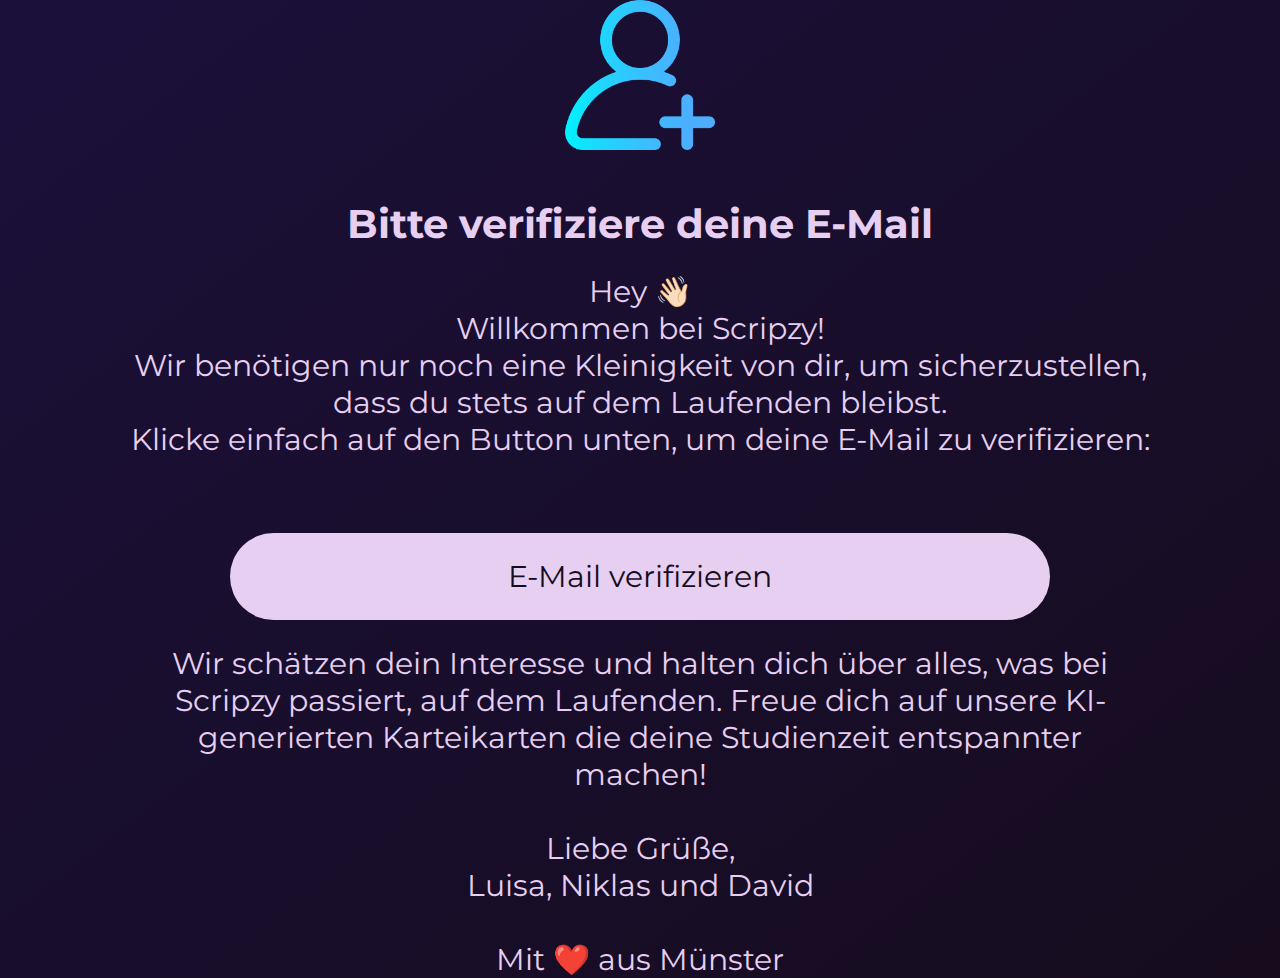
<file: src/main/resources/templates/email-confirm-mail.html>
<!DOCTYPE html>
<html lang="de">

<head>
    <meta charset="utf-8">
</head>

<body>

<div class="content">
    <div class="inner">
        <div class="icon-container">
            <img src="[data-uri]"
                 alt="Icon">
        </div>

        <h2 class="title">Bitte verifiziere deine E-Mail</h2>

        <p class="text">Hey 👋🏻<br>
            Willkommen bei Scripzy! <br>
            Wir benötigen nur noch eine Kleinigkeit von dir, um sicherzustellen, dass du stets auf dem Laufenden bleibst.
            <br>
            Klicke einfach auf den Button unten, um deine E-Mail zu verifizieren:</p>

        <a class="text" th:href="@{${tokenUrl}}" target="_blank">E-Mail verifizieren</a>

        <p class="text">Wir schätzen dein Interesse und halten dich über alles, was bei Scripzy passiert, auf dem Laufenden. Freue dich auf unsere KI-generierten Karteikarten die deine Studienzeit entspannter machen!
            <br><br>
            Liebe Grüße,<br>
            Luisa, Niklas und David<br><br>
            Mit ❤️ aus Münster</p>
    </div>
</div>

<style>
    @import url('https://fonts.googleapis.com/css2?family=Montserrat&family=Roboto:wght@300&display=swap');
    @import url('https://fonts.googleapis.com/css2?family=Montserrat:ital,wght@0,400;1,200&family=Roboto:wght@300&display=swap');

    * {
        margin: 0;
        padding: 0;
        box-sizing: border-box;
        font-family: 'Montserrat', sans-serif;
    }

    .content {
        position: relative;
        min-height: 100vh;
        width: 100vw;
        background: linear-gradient(to right bottom, #1B103A, #160c1e);
    }

    .inner {
        display: flex;
        flex-direction: column;
        align-items: center;
        text-align: center;
        justify-content: center;
        min-height: 100vh;
        width: 80%;
        margin-inline: auto;
        gap: 25px;
        color: rgb(230, 207, 241);
    }

    .icon-container img {
        height: 100px;
        width: 100px;
        margin-bottom: 20px;
    }

    .title {
        font-size: 25px;
    }

    .subtitle {
        font-size: 15px;
        font-weight: bold;
    }

    .text {
        color: rgb(230, 207, 241);
        font-size: 15px;
    }

    a {
        background-color: rgb(230, 207, 241);
        padding: 25px 10px;
        width: 80%;
        border-radius: 50px;
        margin-top: 50px;
        font-size: 20px;
        cursor: pointer;
        text-decoration: none;
        color: #160c1e !important;
    }

    @media (min-width: 640px) {

        .title {
            font-size: 30px;
        }

        .subtitle {
            font-size: 28px;
            font-weight: normal;
        }

        .text {
            font-size: 20px;
        }

    }

    @media (min-width: 1024px) {

        .title {
            font-size: 35px;
        }

        .subtitle {
            font-size: 30px;
        }

        .text {
            font-size: 25px;
        }

        .icon-container img {
            height: 150px;
            width: 150px;
        }
    }

    @media (min-width: 1280px) {
        .title {
            font-size: 40px;
        }

        .subtitle {
            font-size: 35px;
        }

        .text {
            font-size: 30px;
        }
    }

</style>

</body>
</html>
</file>
